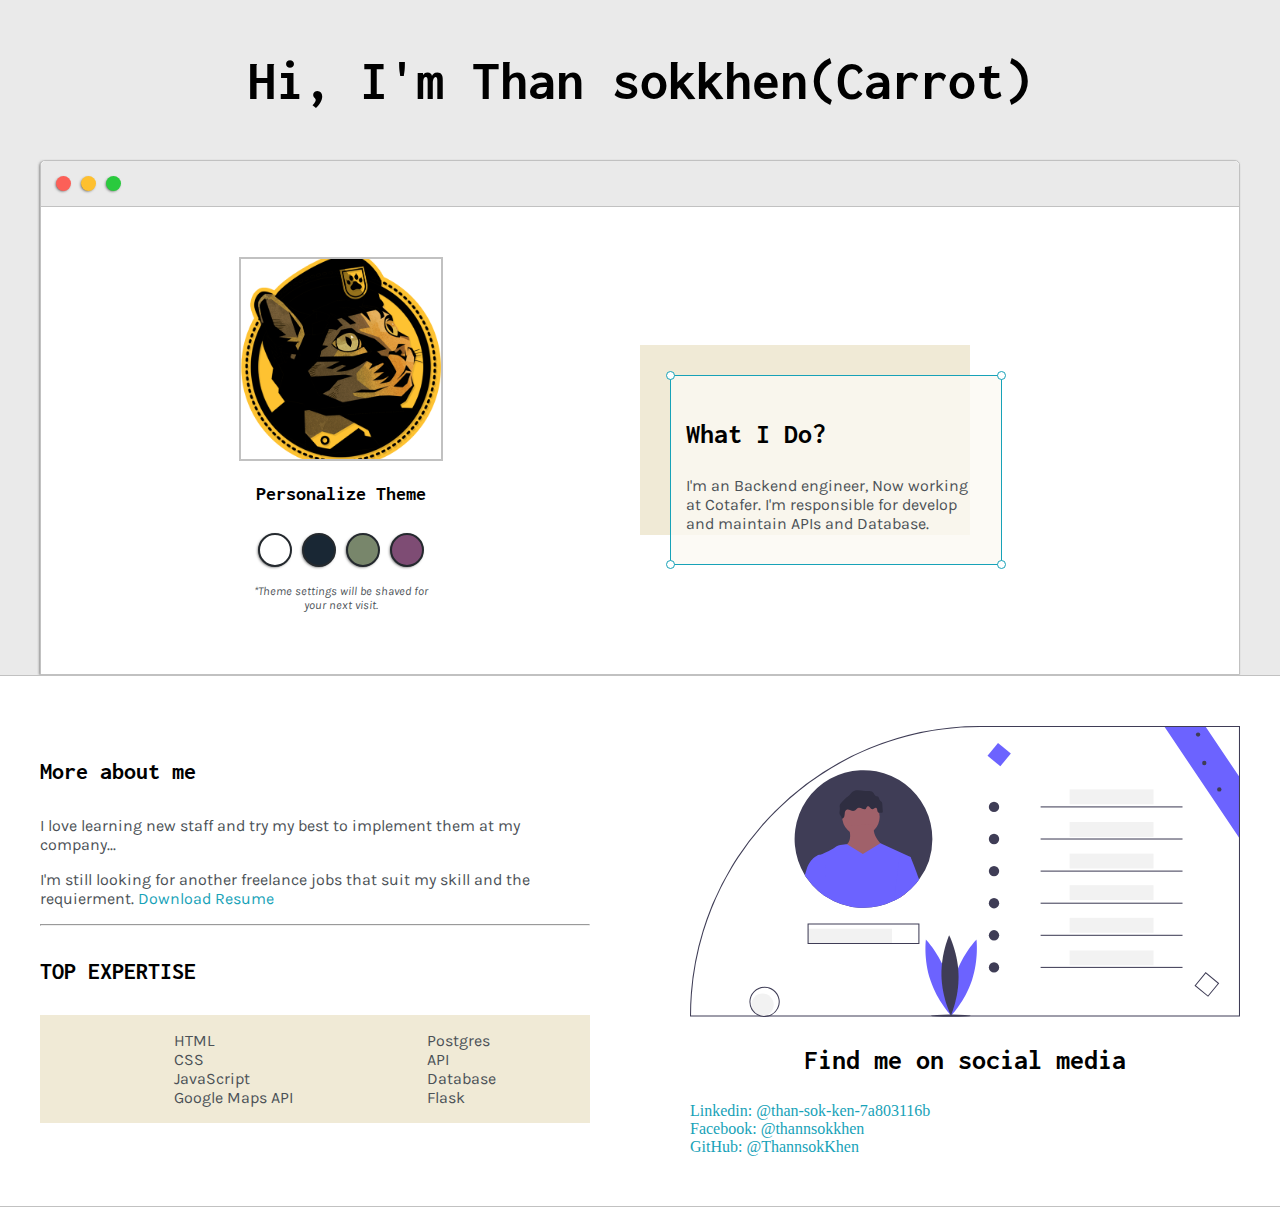
<file: index.html>
<!DOCTYPE html>
<html lang="en">
<head>
    <meta charset="UTF-8">
    <meta name="viewport" content="width=device-width, initial-scale=1.0">
    <title>Carrot</title>
    
    <!--Google fonts-->
    <link href="https://fonts.googleapis.com/css2?family=Inconsolata:wght@800&family=Karla&display=swap" rel="stylesheet">
    
    <link rel="stylesheet" type="text/css" href="default.css">
    <link rel="shortcut icon" href="images/carrot.svg" type="image/x-icon">
    <link id="theme-style" rel="stylesheet" href="">
</head>
<body>
    
    <section class="s1">
        <div class="main-container">
            <div class="greeting-warpper">
                <h1>Hi, I'm Than sokkhen(Carrot)</h1>
            </div>            
            <div class="intro-warpper">
                <div class="nav-wrapper">
                    <div class="dots-wrapper">
                        <div id="dot-1" class="broswer-dot"></div>
                        <div id="dot-2" class="broswer-dot"></div>
                        <div id="dot-3" class="broswer-dot"></div>
                    </div>

                    <ul id="navigation">
                        <li>
                            <!-- <a href="#">Contact</a> -->
                        </li>
                    </ul>
                </div>
                <div class="left-column">
                    <img id="profile_pic" src="images/HeaderLogo.png" alt="profile">
                    <h5 style="text-align: center; line-height: 0;">Personalize Theme</h5>
                    
                    <div id="theme-options-wrapper">
                        <div data-mode="light" id="light-mode" class="theme-dot"></div>
                        <div data-mode="blue" id="blue-mode" class="theme-dot"></div>
                        <div data-mode="green" id="green-mode" class="theme-dot"></div>
                        <div data-mode="purple" id="purple-mode" class="theme-dot"></div>
                    </div>
                    <p id="setting-note">*Theme settings will be shaved for<br>your next visit.</p>
                </div>
                <div class="right-column">
                    <div id="preview-shadow">
                        <div id="preview">
                            <div id="conrer-tl" class="conrer"></div>
                            <div id="conrer-tr" class="conrer"></div>
                            <h3>What I Do?</h3>
                            <p>
                                I'm an Backend engineer, Now working at Cotafer. I'm responsible for develop and maintain APIs and Database.
                            </p>
                            <div id="conrer-br" class="conrer"></div>
                            <div id="conrer-bl" class="conrer"></div>
                        </div>
                    </div>  
                </div>
            </div>
        </div>
    </section>

    <section class="s2">
        <div class="main-container">
            <div class="about-wrapper">
                <div class="about-me">
                    <h4>More about me</h4>
                    <p>I love learning new staff and try my best to implement them at my company...</p>
                    <p>
                        I'm still looking for another freelance jobs that suit my skill and the requierment. <a target="_blank" href="Engineer Resume.pdf">Download Resume</a> 
                    </p>
                    <hr>
                    <h4>TOP EXPERTISE</h4>
                    <div id="skills">
                        <ul>
                            <li>HTML</li>
                            <li>CSS</li>
                            <li>JavaScript</li>
                            <li>Google Maps API</li>
                        </ul>
                        <ul>
                            <li>Postgres</li>
                            <li>API</li>
                            <li>Database</li>
                            <li>Flask</li>
                        </ul>
                    </div>
                </div>
                
                <div class="social-links">
                    <img id="social_img" src="images/personal_info.svg" alt="Carlslerberg.jpg">
                    <h3>Find me on social media</h3>
                    
                    <a target="_blank" align="left" href="https://www.linkedin.com/in/than-sok-ken-7a803116b/">Linkedin: @than-sok-ken-7a803116b</a>
                    <a target="_blank" align="left" href="https://www.facebook.com/thannsokkhen/">Facebook: @thannsokkhen</a>
                    <a target="_blank" align="left" href="https://github.com/ThannsokKhen">GitHub: @ThannsokKhen</a>
                </div>
            </div>
        </div>
    </section>
    <!--
    <section class="s1">
        <div class="main-container">
            <h3 style="text-align: center;">I'm working on some on side projects as well...</h3>

            <div class="post-wrapper">
                <div>
                    <div class="post">
                        <img class="thumbnail" src="images/Ceecard.jpg" alt="Ceecard">
                        <div class="post-preview">
                            <h6 class="post-title">Cellcard Promotion</h6>
                            <p class="post-intro">The more you talk the more chance to win a new Car!</p>
                            <a href="post.html">Read More</a>
                        </div>
                    </div>
                </div>             
                
                <div>
                    <div class="post">
                        <img class="thumbnail" src="images/Clear_Men.jpg" alt="Ceecard">
                        <div class="post-preview">
                            <h6 class="post-title">Clear Promotion</h6>
                            <p class="post-intro">2x promototion and add more value to the product.</p>
                            <a href="#">Read More</a>
                        </div>
                    </div> 
                </div>

                <div>
                    <div class="post">
                        <img class="thumbnail" src="images/Ford.jpg" alt="Ceecard">
                        <div class="post-preview">
                            <h6 class="post-title">Ford Promotion</h6>
                            <p class="post-intro">Trip to busan from 2017 to 2022 and get a chance to win new house.</p>
                            <a href="#">Read More</a>
                        </div>
                    </div>
                </div> 

            </div>
        </div>
    </section>
-->
    
<!--
    <section class="s2">
        <div class="main-container">
            <h3 style="text-align: center;">Get In Touch</h3>

            <form action="" id="contact-form">
                <label>Name</label>
                <input class="input-field" type="text" name="name" autocomplete="off">
                
                <label>Subject</label>
                <input class="input-field" type="text" name="subject" autocomplete="off">

                <label>Email</label>
                <input class="input-field" type="text" name="email" autocomplete="off">

                <label>Message</label>
                <textarea class="input-field" type="text" name="message"></textarea>

                <input id="submit-btn" type="submit" value="Send">
            </form>
        </div>
    </section>
-->

    <script type="text/javascript" src="script.js"></script>

</body>
</html>
</file>
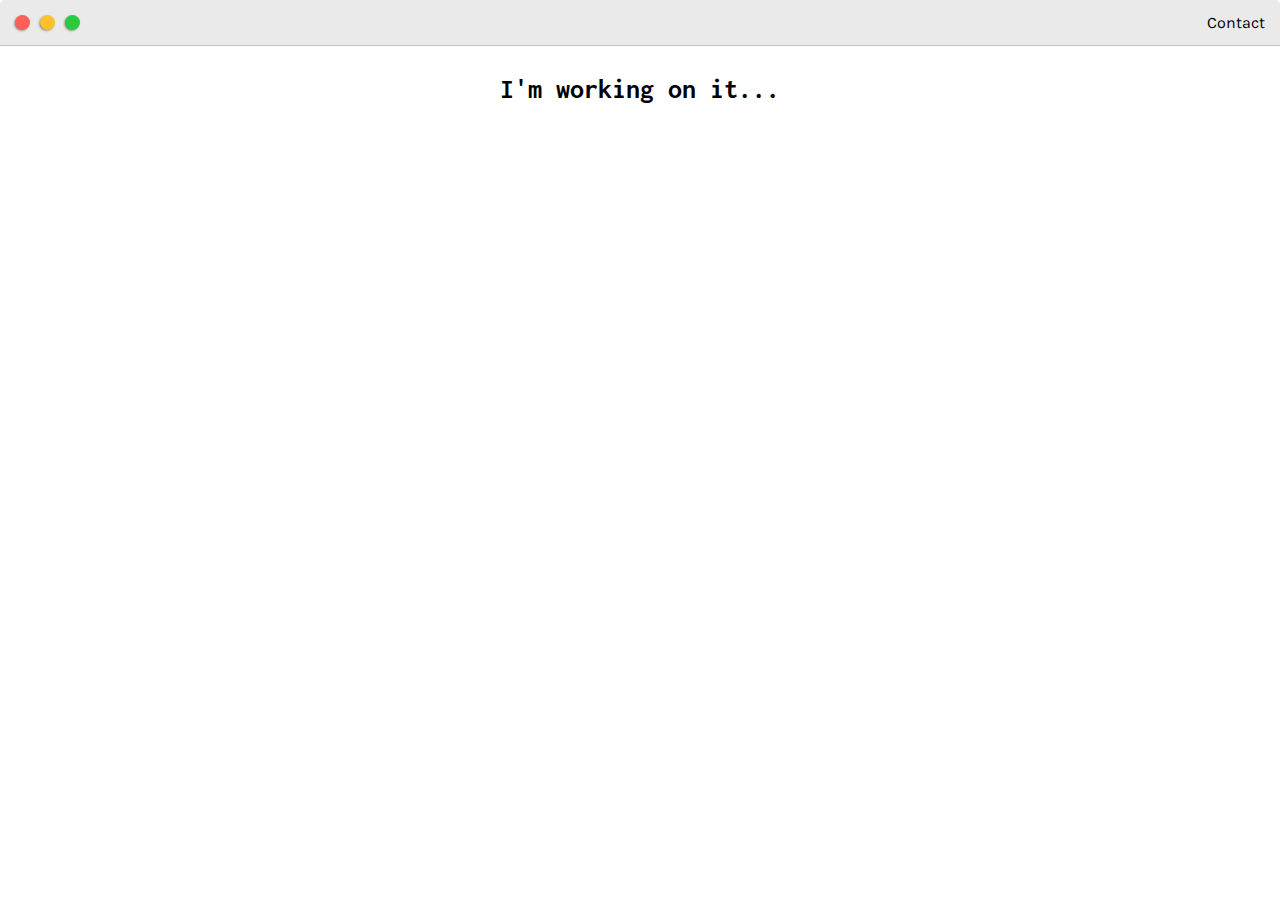
<file: post.html>
<!DOCTYPE html>
<html lang="en">
<head>
    <meta charset="UTF-8">
    <meta name="viewport" content="width=device-width, initial-scale=1.0">
    <title>Carrot</title>
    
    <!--Google fonts-->
    <link href="https://fonts.googleapis.com/css2?family=Inconsolata:wght@800&family=Karla&display=swap" rel="stylesheet">
    
    <link rel="stylesheet" href="default.css">
</head>
<body>
    <div class="nav-wrapper">
        <div class="dots-wrapper">
            <div id="dot-1" class="broswer-dot"></div>
            <div id="dot-2" class="broswer-dot"></div>
            <div id="dot-3" class="broswer-dot"></div>
        </div>

        <ul id="navigation">
            <li>
                <a href="#">Contact</a>
            </li>
        </ul>
    </div>
    <div class="main-container">
        <h3 style="text-align: center;">I'm working on it...</h3>
    </div>
</body>
</html>
</file>
<file: default.css>
:root{
    --mainColor:#eaeaea;
    --secondaryColor:#fff;

    --bodorColor:#c1c1c1;

    --mainText:black;
    --secondaryText:#4b5156;

    --themeDotBorder: #24292e;

    --previewBg:rgb(251, 249, 243, 0.8);
    --previewShadow:#f0ead6;

    --buttonColor: black;
}

html, body{
    padding: 0;
    margin: 0;
}

body *{
    transition: 0.4s;
}

h1, h2, h3, h4, h5, h6, strong {
    color: var(--mainText);
    font-family: 'Inconsolata', monospace;
    font-weight: 500px;
}

p, li, span, label, input, textarea {
    color: var(--secondaryText);
    font-family: 'Karla', sans-serif;
}

a{
    text-decoration: none;
    color: #17a2b8;
}

ul{
    list-style: none;
}

h1 {font-size: 56px;}
h2 {font-size: 36px;}
h3 {font-size: 28px;}
h4 {font-size: 24px;}
h5 {font-size: 20px;}
h6 {font-size: 16px;}

.s1{
    background-color: var(--mainColor);
    border-bottom:1px solid var(--bodorColor);
    overflow: auto;
}

.s2{
    background-color: var(--secondaryColor);
    border-bottom:1px solid var(--bodorColor);
    overflow: auto;
}

.main-container{
    width: 1200px;
    margin: 0 auto;
}

.greeting-warpper{
    display: grid;
    text-align: center;
    align-content: center;
    min-height: 10em;
}

.intro-warpper{
    background-color: var(--secondaryColor);
    border: 1px solid var(--bodorColor);
    border-radius: 5px 5px 0 0;

    -webkit-box-shadow: -1px 1px 3px -1px rgba(0,0,0,0.75);
    -moz-box-shadow: -1px 1px 3px -1px rgba(0,0,0,0.75);
    box-shadow: -1px 1px 3px -1px rgba(0,0,0,0.75);

    display: grid;
    grid-template-columns: 1fr 1fr;
    grid-template-areas: 
        'nav-wrapper nav-wrapper'
        'left-column right-column'
    ;
}

.nav-wrapper{
    border-radius: 5px 5px 0 0;
    grid-area: nav-wrapper;
    border-bottom: 1px solid var(--bodorColor);
    display: flex;
    justify-content: space-between;
    align-items: center;
    background-color: var(--mainColor);
}

#navigation a{
    color: var(--mainText);
}

#navigation{
    margin: 0;
    padding: 10px;
}

#navigation li{
    display: inline-block;
    margin-right: 5px;
    margin-left: 5px;
}

.dots-wrapper{
    display: flex;
    padding: 10px;
}

#dot-1{
    background-color: #FC6058;
}

#dot-2{
    background-color: #FEC02F;
}

#dot-3{
    background-color: #2ACA3E;
}

.broswer-dot{
    background-color: black;
    height: 15px;
    width: 15px;
    border-radius: 50%;
    margin: 5px;

    -webkit-box-shadow: -1px 1px 3px -1px rgba(0,0,0,0.75);
    -moz-box-shadow: -1px 1px 3px -1px rgba(0,0,0,0.75);
    box-shadow: -1px 1px 3px -1px rgba(0,0,0,0.75);
}

.left-column{
    grid-area: left-column;
    padding-top: 50px;
    padding-bottom: 50px;
}

#profile_pic{
    display: block;
    margin: 0 auto;

    height: 200px;
    width: 200px;
    object-fit: cover;
    border: 2px solid var(--bodorColor);
}

#theme-options-wrapper{
    display: flex;
    justify-content: center;
}

.theme-dot{
    height: 30px;
    width: 30px;
    background-color: black;
    border-radius: 50%;

    margin: 5px;
    border: 2px solid var(--themeDotBorder);

    -webkit-box-shadow: -1px 1px 3px -1px rgba(0,0,0,0.75);
    -moz-box-shadow: -1px 1px 3px -1px rgba(0,0,0,0.75);
    box-shadow: -1px 1px 3px -1px rgba(0,0,0,0.75);

    cursor: pointer;
}

.theme-dot:hover{
    border-width: 5px;
    margin: -1px;
}

#light-mode{
    background-color: #fff;
}

#blue-mode{
    background-color: #192734;
}

#green-mode{
    background-color: #78866b;
}

#purple-mode{
    background-color: #7E4C74;
}

#setting-note{
    font-size: 12px;
    font-style: italic;
    text-align: center;
}

.right-column{
    grid-area: right-column;
    display: grid;
    align-content: center;

    padding-top: 50px;
    padding-bottom: 50px;
}

#preview-shadow{
    background-color: var(--previewShadow);
    max-width: 300px;
    height: 160px;
    padding-left: 30px;
    padding-top: 30px;
}

#preview{
    width: 300px;
    border: 1.5px solid #17a2b8;
    background-color: var(--previewBg);
    padding: 15px;
    position: relative;
}

.conrer{
    width: 7px;
    height: 7px;
    border-radius: 50%;
    border: 1.5px solid #17a2b8;
    background-color: #fff;
    position: absolute;
}

#conrer-tl{
    top: -5px;
    left: -5px;
}

#conrer-tr{
    top: -5px;
    right: -5px;
}

#conrer-br{
    bottom: -5px;
    right: -5px;
}

#conrer-bl{
    bottom: -5px;
    left: -5px;
}

.about-wrapper{
    display: grid;
    grid-template-columns: repeat(auto-fit, minmax(320px, 1fr));
    padding-bottom: 50px;
    padding-top: 50px;
    gap: 100px;
}

#skills{
    display: flex;
    justify-content: space-evenly;  
    background-color: var(--previewShadow); 
}

.social-links{
    display: grid;
    align-content: center;
    text-align: center;
}

#social_img{
    width: 100%;
}

.post-wrapper{
    display: grid;
    grid-template-columns: repeat(auto-fit, 320px);
    gap: 20px;
    justify-content: center;
    padding-bottom: 50px;
}

.post{
    border: 1px solid var(--bodorColor);
    
    -webkit-box-shadow: -1px 1px 3px -1px rgba(0,0,0,0.75);
    -moz-box-shadow: -1px 1px 3px -1px rgba(0,0,0,0.75);
    box-shadow: -1px 1px 3px -1px rgba(0,0,0,0.75);
}

.thumbnail{
    display: block;
    width: 100%;
    height: 180px;
    object-fit: cover;
}

.post-preview{
    background-color: #fff;
    padding: 15px;
}

.post-title{
    color: black;
    margin: 0;
}

.post-intro{
    color: #4b5156;
    font-size: 16px;
}

#contact-form{
    display: block;
    max-width: 600px;
    margin: 0 auto;
    border: 1px solid var(--bodorColor);
    padding: 15px;
    border-radius: 5px;
    background-color: var(--mainColor);
    margin-bottom: 50px;
}

#contact-form label{
    line-height: 2.7em;
}

.input-field{
    width: 100%;
    padding-top: 10px;
    padding-bottom: 10px;
    background-color: var(--secondaryColor);
    border-radius: 5px;
    border: 1px solid var(--bodorColor);
    font-size: 14px;
}

#submit-btn{
    margin-top: 10px;
    width: 100%;
    padding-top: 10px;
    padding-bottom: 10px;
    color: #fff;
    background-color: var(--buttonColor);
    border: none;
}

@media screen and (max-width: 1200px){
    .main-container{
        width: 95%;
    }
}

@media screen and (max-width: 800px){
    .intro-warpper{
        grid-template-columns: 1fr;
        grid-template-areas: 
            'nav-wrapper'
            'left-column'
            'right-column'
        ;
    }

    .right-column{
        justify-content: center;
    }
}
</file>
